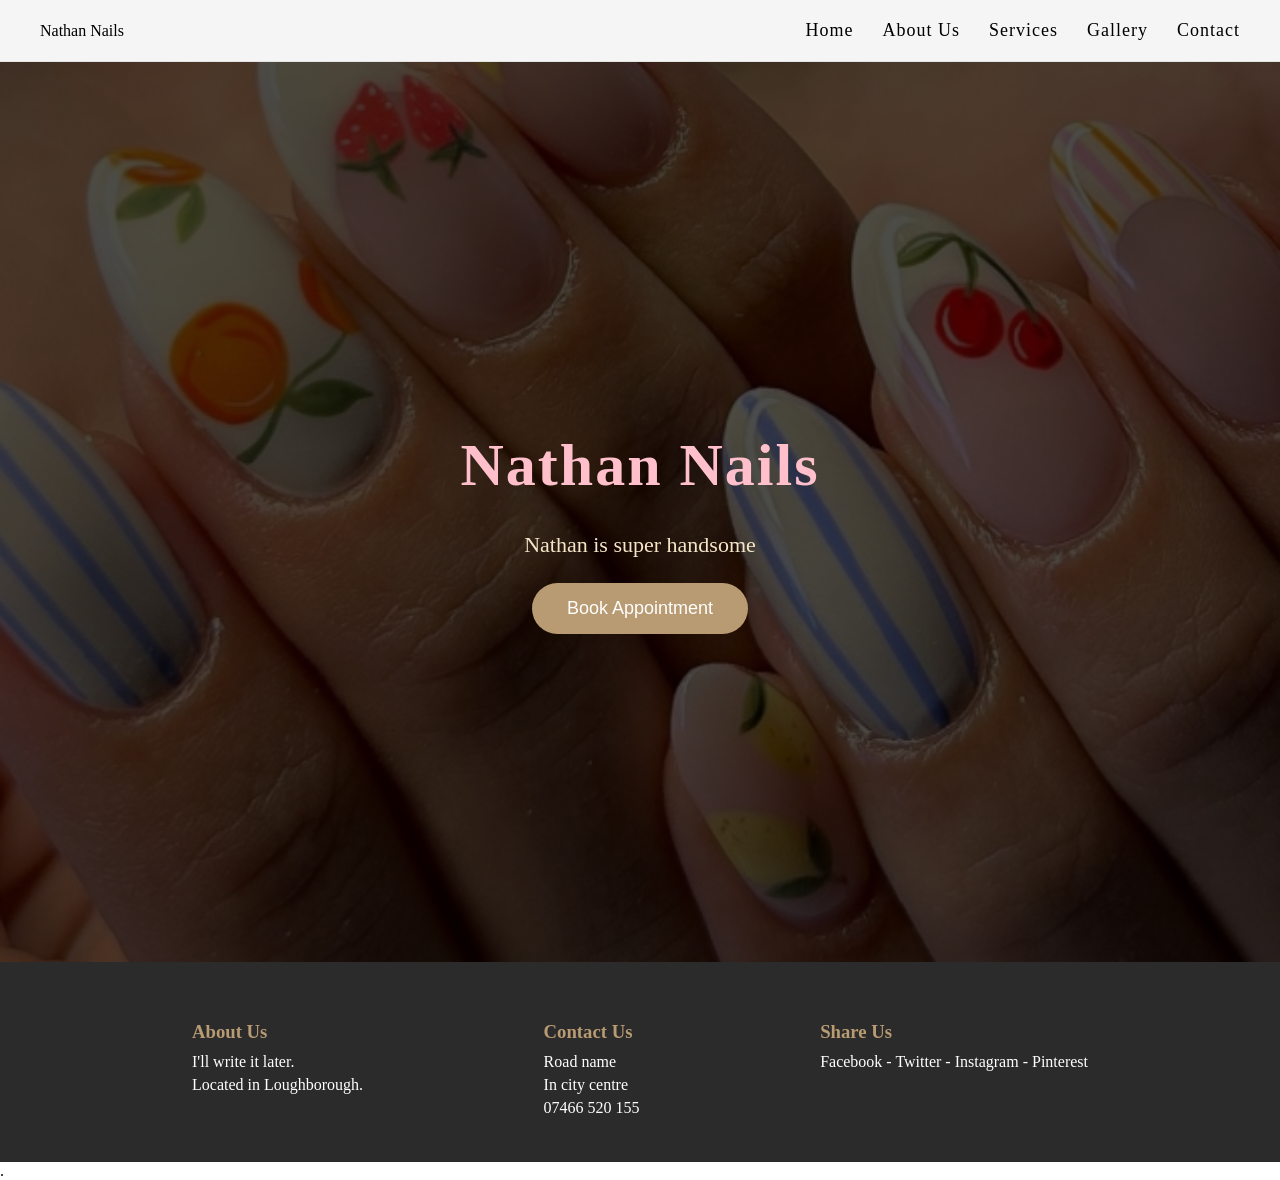
<file: index.html>
<!DOCTYPE html>
<html lang="en">
<head>
    <title>Nathan Nails</title>
    <link rel="stylesheet" href="style.css">
</head>

<body>

<nav>
    <div class="logo">Nathan Nails</div>
    <div>
        <a href="index.html">Home</a>
        <a href="about.html">About Us</a>
        <a href="services.html">Services</a>
        <a href="gallery.html">Gallery</a>
        <a href="contact.html">Contact</a>
        
    </div>
</nav>


<div class="hero">
    <h1>Nathan Nails</h1>
    <p>Nathan is super handsome</p>
    <a href="contact.html"><button>Book Appointment</button></a>
</div>


<footer>
    <div class="footer-section">
        <h3>About Us</h3>
        <p>I'll write it later.</p>
        <p>Located in Loughborough.</p>
    </div>

    <div class="footer-section">
        <h3>Contact Us</h3>
        <p>Road name </p>
        <p>In city centre</p>
        <p>07466 520 155</p>
    </div>

    <div class="footer-section">
        <h3>Share Us</h3>
        <p>Facebook - Twitter - Instagram - Pinterest</p>
    </div>
</footer>


</body>
</html>
.
</file>
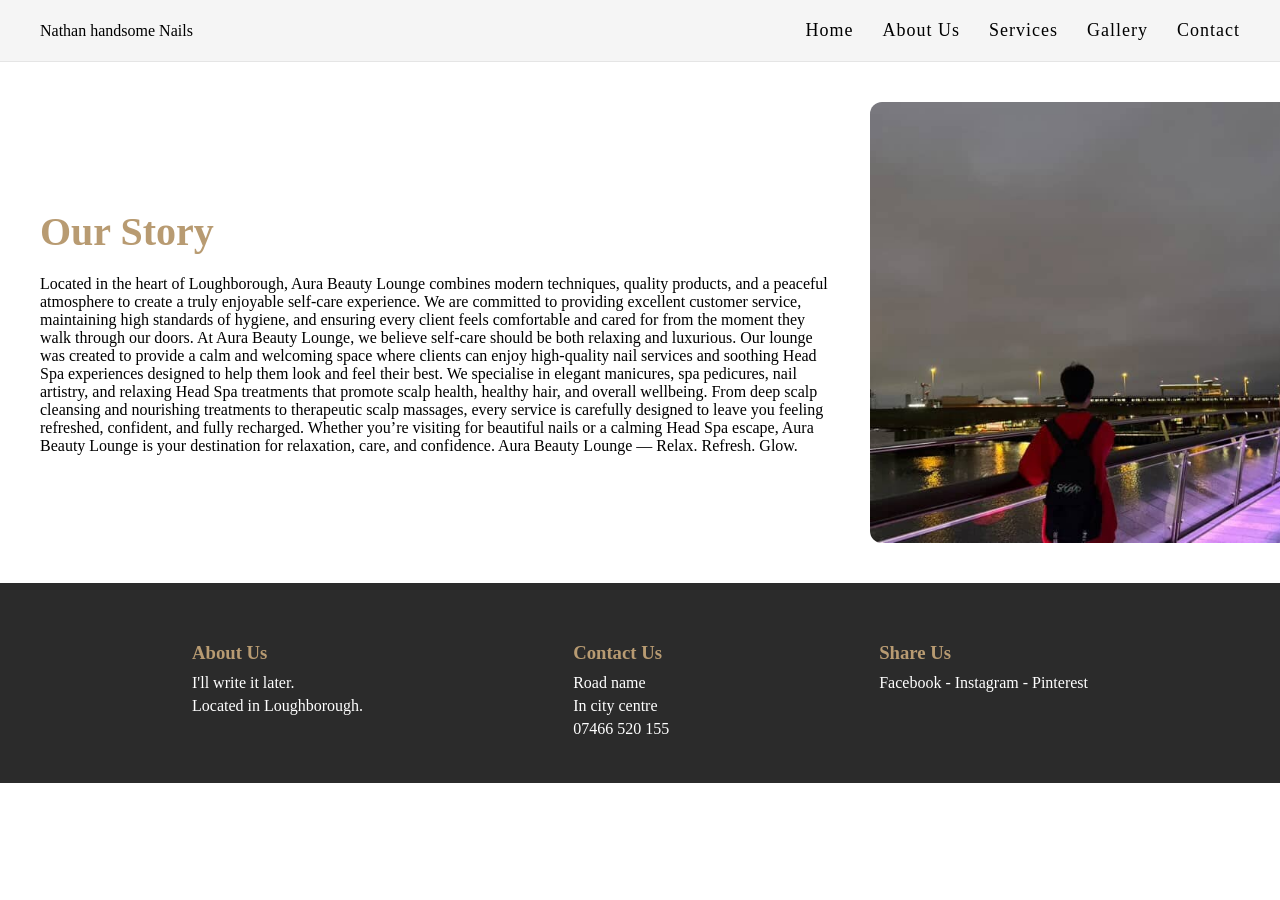
<file: about.html>
<!DOCTYPE html>
<html lang="en">
<head>
    <title>About Us - Nathan handsome Nails</title>
    <link rel="stylesheet" href="style.css">
</head>



<body>


<nav>
    <div class="logo">Nathan handsome Nails</div>
    <div>
        <a href="index.html">Home</a>
        <a href="about.html">About Us</a>
        <a href="services.html">Services</a>
        <a href="gallery.html">Gallery</a>
        <a href="contact.html">Contact</a>
    
    </div>
</nav>

<div class="section about-flex">
    
    <div class="about-text">
        <h2>Our Story</h2>
        <p>Located in the heart of Loughborough, Aura Beauty Lounge combines modern techniques, quality products, and a peaceful atmosphere to create a truly enjoyable self-care experience. We are committed to providing excellent customer service, maintaining high standards of hygiene, and ensuring every client feels comfortable and cared for from the moment they walk through our doors.
At Aura Beauty Lounge, we believe self-care should be both relaxing and luxurious. Our lounge was created to provide a calm and welcoming space where clients can enjoy high-quality nail services and soothing Head Spa experiences designed to help them look and feel their best.
We specialise in elegant manicures, spa pedicures, nail artistry, and relaxing Head Spa treatments that promote scalp health, healthy hair, and overall wellbeing. From deep scalp cleansing and nourishing treatments to therapeutic scalp massages, every service is carefully designed to leave you feeling refreshed, confident, and fully recharged.
Whether you’re visiting for beautiful nails or a calming Head Spa escape, Aura Beauty Lounge is your destination for relaxation, care, and confidence.
Aura Beauty Lounge — Relax. Refresh. Glow.</p>
    </div>

    <img src="Images/nghia1.jpg" alt="About image" class="about-img">

</div>




<footer>
    <div class="footer-section">
        <h3>About Us</h3>
        <p>I'll write it later.</p>
        <p>Located in Loughborough.</p>
    </div>

    <div class="footer-section">
        <h3>Contact Us</h3>
        <p>Road name </p>
        <p>In city centre</p>
        <p>07466 520 155</p>
    </div>

    <div class="footer-section">
        <h3>Share Us</h3>
        <p>Facebook  - Instagram - Pinterest</p>
    </div>
</footer>


</body>


</html>
</file>
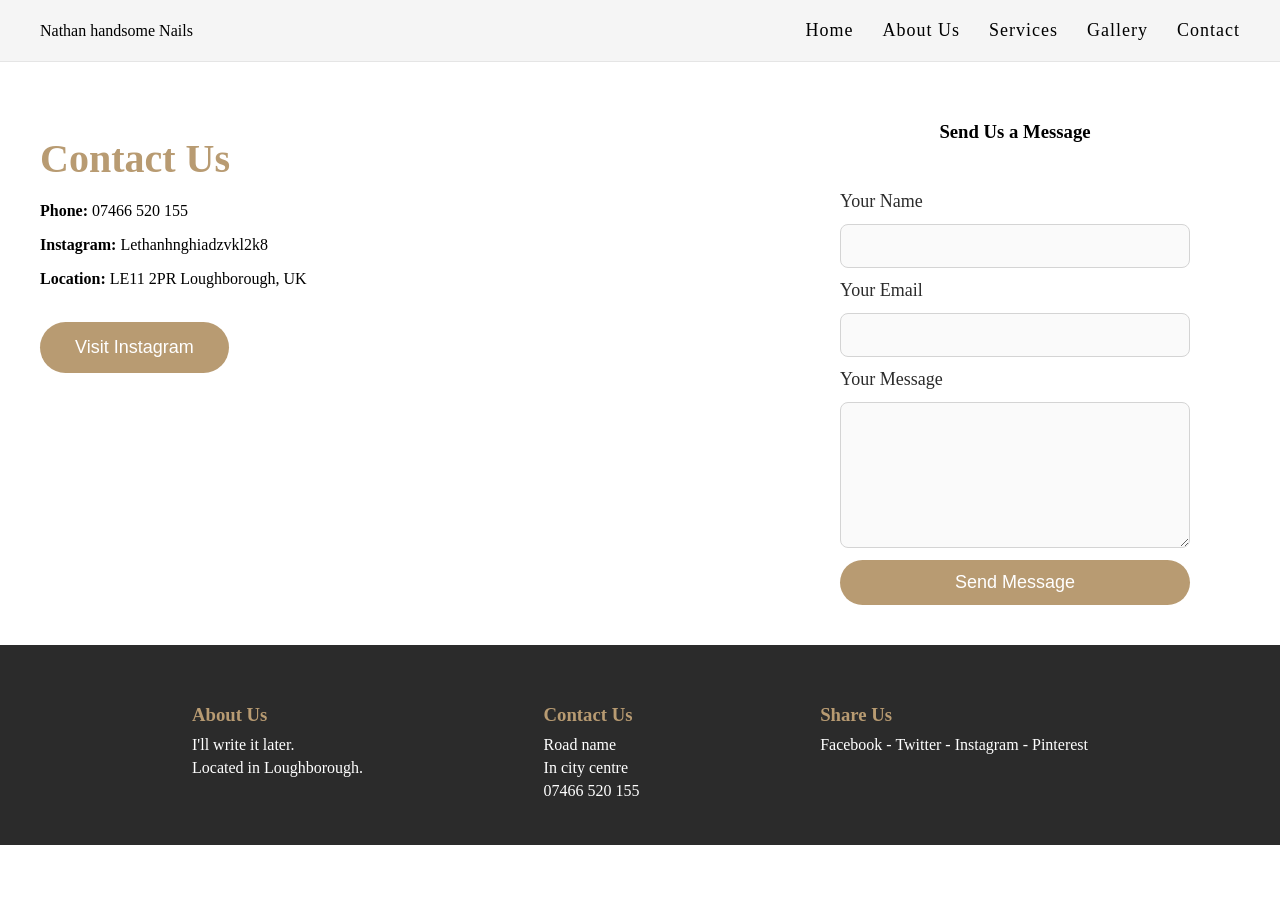
<file: contact.html>
<!DOCTYPE html>
<html lang="en">
<head>
    <title>Contact - Nathan handsome Nails</title>
    <link rel="stylesheet" href="style.css">
</head>

<body>

<nav>
    <div class="logo">Nathan handsome Nails</div>
    <div>
        <a href="index.html">Home</a>
        <a href="about.html">About Us</a>
        <a href="services.html">Services</a>
        <a href="gallery.html">Gallery</a>
        <a href="contact.html">Contact</a>
    </div>
</nav>

<!-- ⭐ TWO-COLUMN CONTACT LAYOUT ⭐ -->
<div class="section contact-layout">

    <!-- LEFT SIDE: INFO -->
    <div class="contact-info">
        <h2>Contact Us</h2>

        <p><strong>Phone:</strong> 07466 520 155</p>
        <p><strong>Instagram:</strong> Lethanhnghiadzvkl2k8</p>
        <p><strong>Location:</strong> LE11 2PR Loughborough, UK</p>

        <br>
        <a href="https://www.instagram.com/loughborough_beauty_lounge?igsh=MWcwcXJ1YjU5emx0Mg%3D%3D&utm_source=qr">
            <button>Visit Instagram</button>
        </a>
    </div>

    <!-- RIGHT SIDE: FORM -->
    <div class="contact-form-container">
        <h3>Send Us a Message</h3>

        <form action="https://formspree.io/f/mlgvbpzz" method="POST" class="contact-form">

            <label>Your Name</label>
            <input type="text" name="name" required>

            <label>Your Email</label>
            <input type="email" name="email" required>

            <label>Your Message</label>
            <textarea name="message" required></textarea>

            <button type="submit">Send Message</button>
        </form>
    </div>

</div>

<footer>
    <div class="footer-section">
        <h3>About Us</h3>
        <p>I'll write it later.</p>
        <p>Located in Loughborough.</p>
    </div>

    <div class="footer-section">
        <h3>Contact Us</h3>
        <p>Road name</p>
        <p>In city centre</p>
        <p>07466 520 155</p>
    </div>

    <div class="footer-section">
        <h3>Share Us</h3>
        <p>Facebook - Twitter - Instagram - Pinterest</p>
    </div>
</footer>

</body>
</html>
</file>
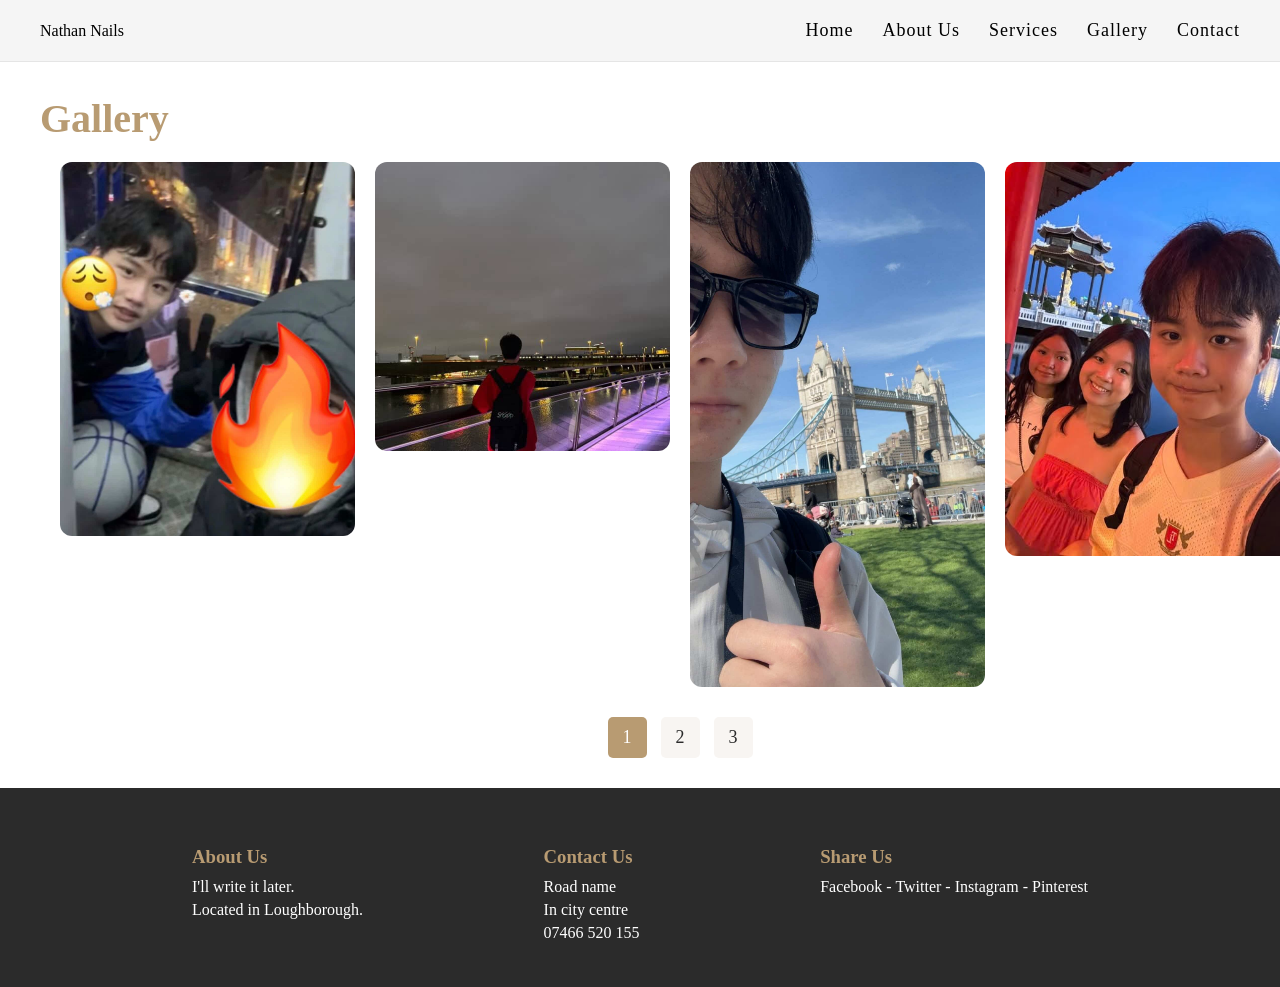
<file: gallery.html>
<!DOCTYPE html>
<html lang="en">
<head>
    <title>Gallery - Nathan Nails</title>
    <link rel="stylesheet" href="style.css">
</head>

<body>

<nav>
    <div class="logo">Nathan Nails</div>
    <div>
        <a href="index.html">Home</a>
        <a href="about.html">About Us</a>
        <a href="services.html">Services</a>
        <a href="gallery.html">Gallery</a>
        <a href="contact.html">Contact</a>
        
    </div>
</nav>

<div class="section">
    <h2>Gallery</h2>



    <div class="gallery-grid">
        <img src="Images/nghia.jpg" alt="">
        <img src="Images/nghia1.jpg" alt="">
        <img src="Images/nghia2.jpg" alt="">
        <img src="Images/nghia3.jpg" alt="">
    </div>

    <div class="pagination">
        <a class="active" href="gallery.html">1</a>
        <a href="gallery2.html">2</a>
        <a href="gallery3.html">3</a>
    </div>
</div>


</div>
<footer>
    <div class="footer-section">
        <h3>About Us</h3>
        <p>I'll write it later.</p>
        <p>Located in Loughborough.</p>
    </div>

    <div class="footer-section">
        <h3>Contact Us</h3>
        <p>Road name </p>
        <p>In city centre</p>
        <p>07466 520 155</p>
    </div>

    <div class="footer-section">
        <h3>Share Us</h3>
        <p>Facebook - Twitter - Instagram - Pinterest</p>
    </div>
</footer>

</body>
</html>
</file>
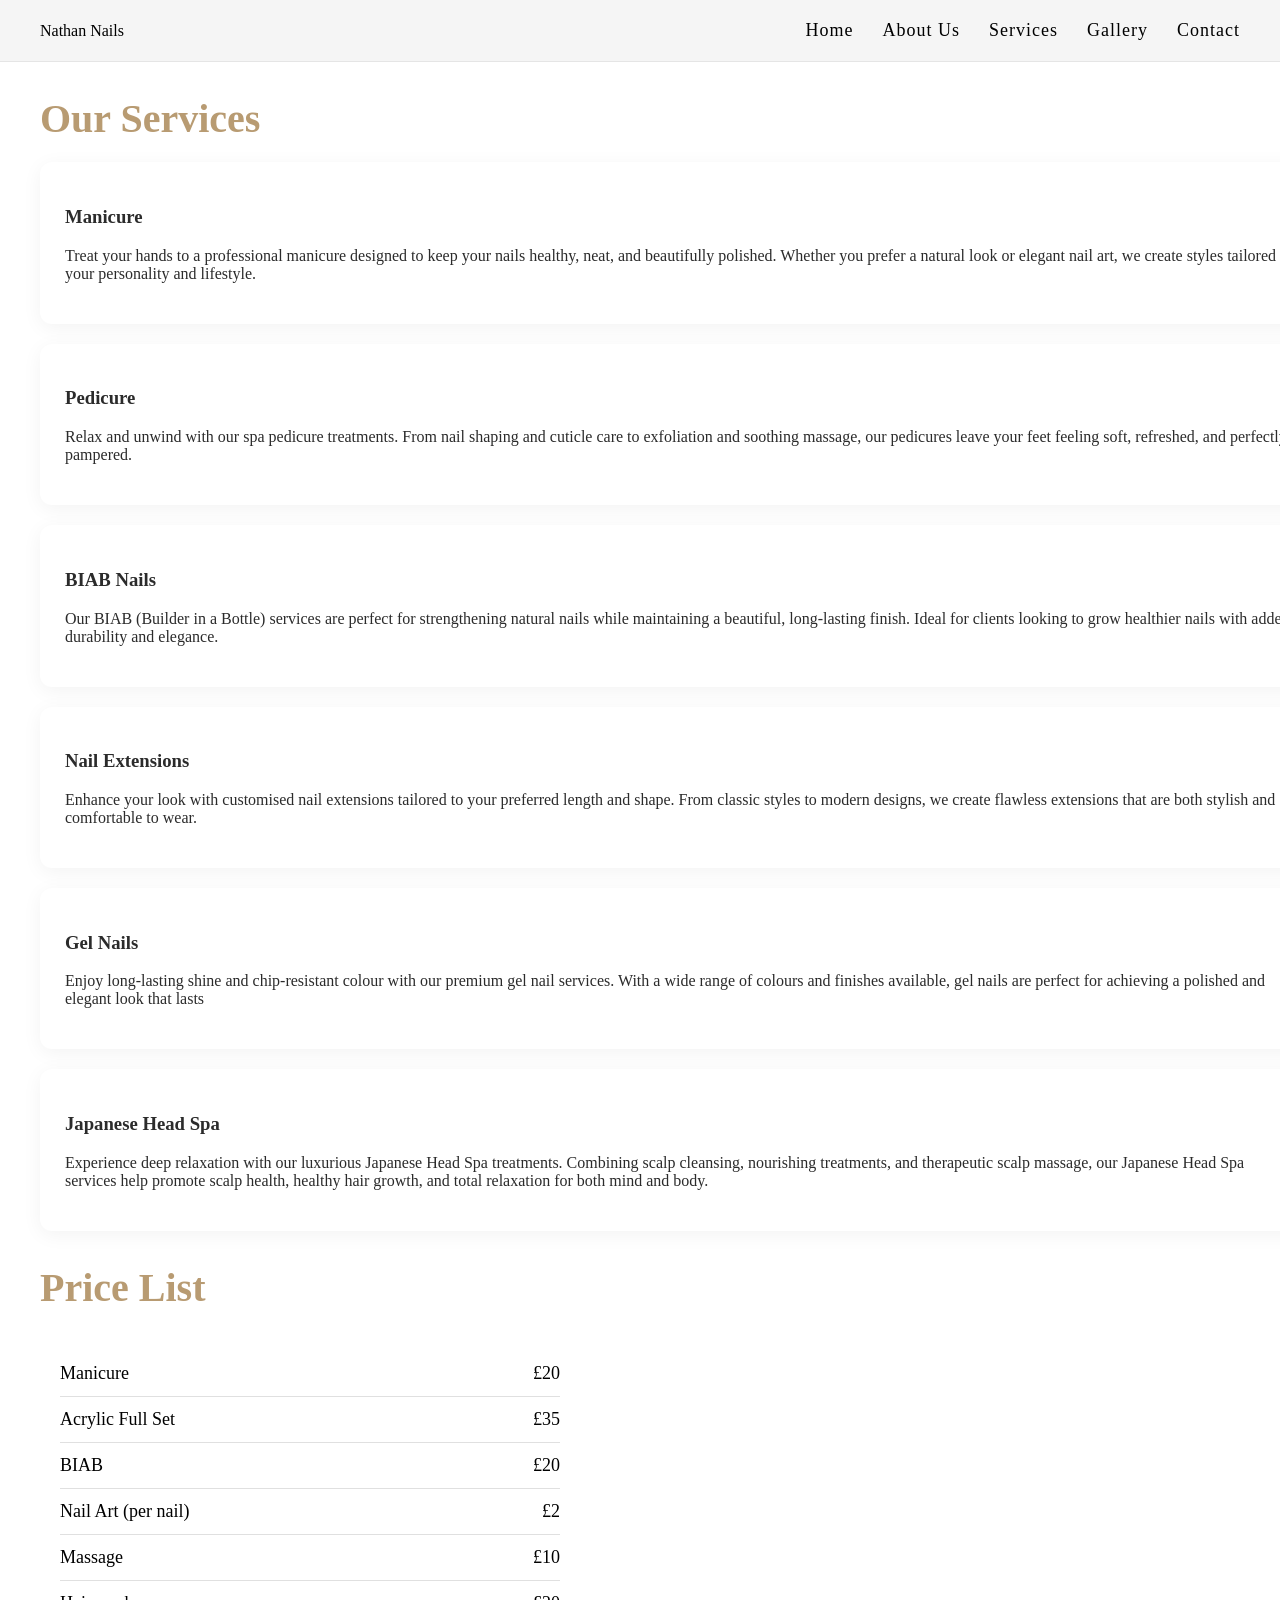
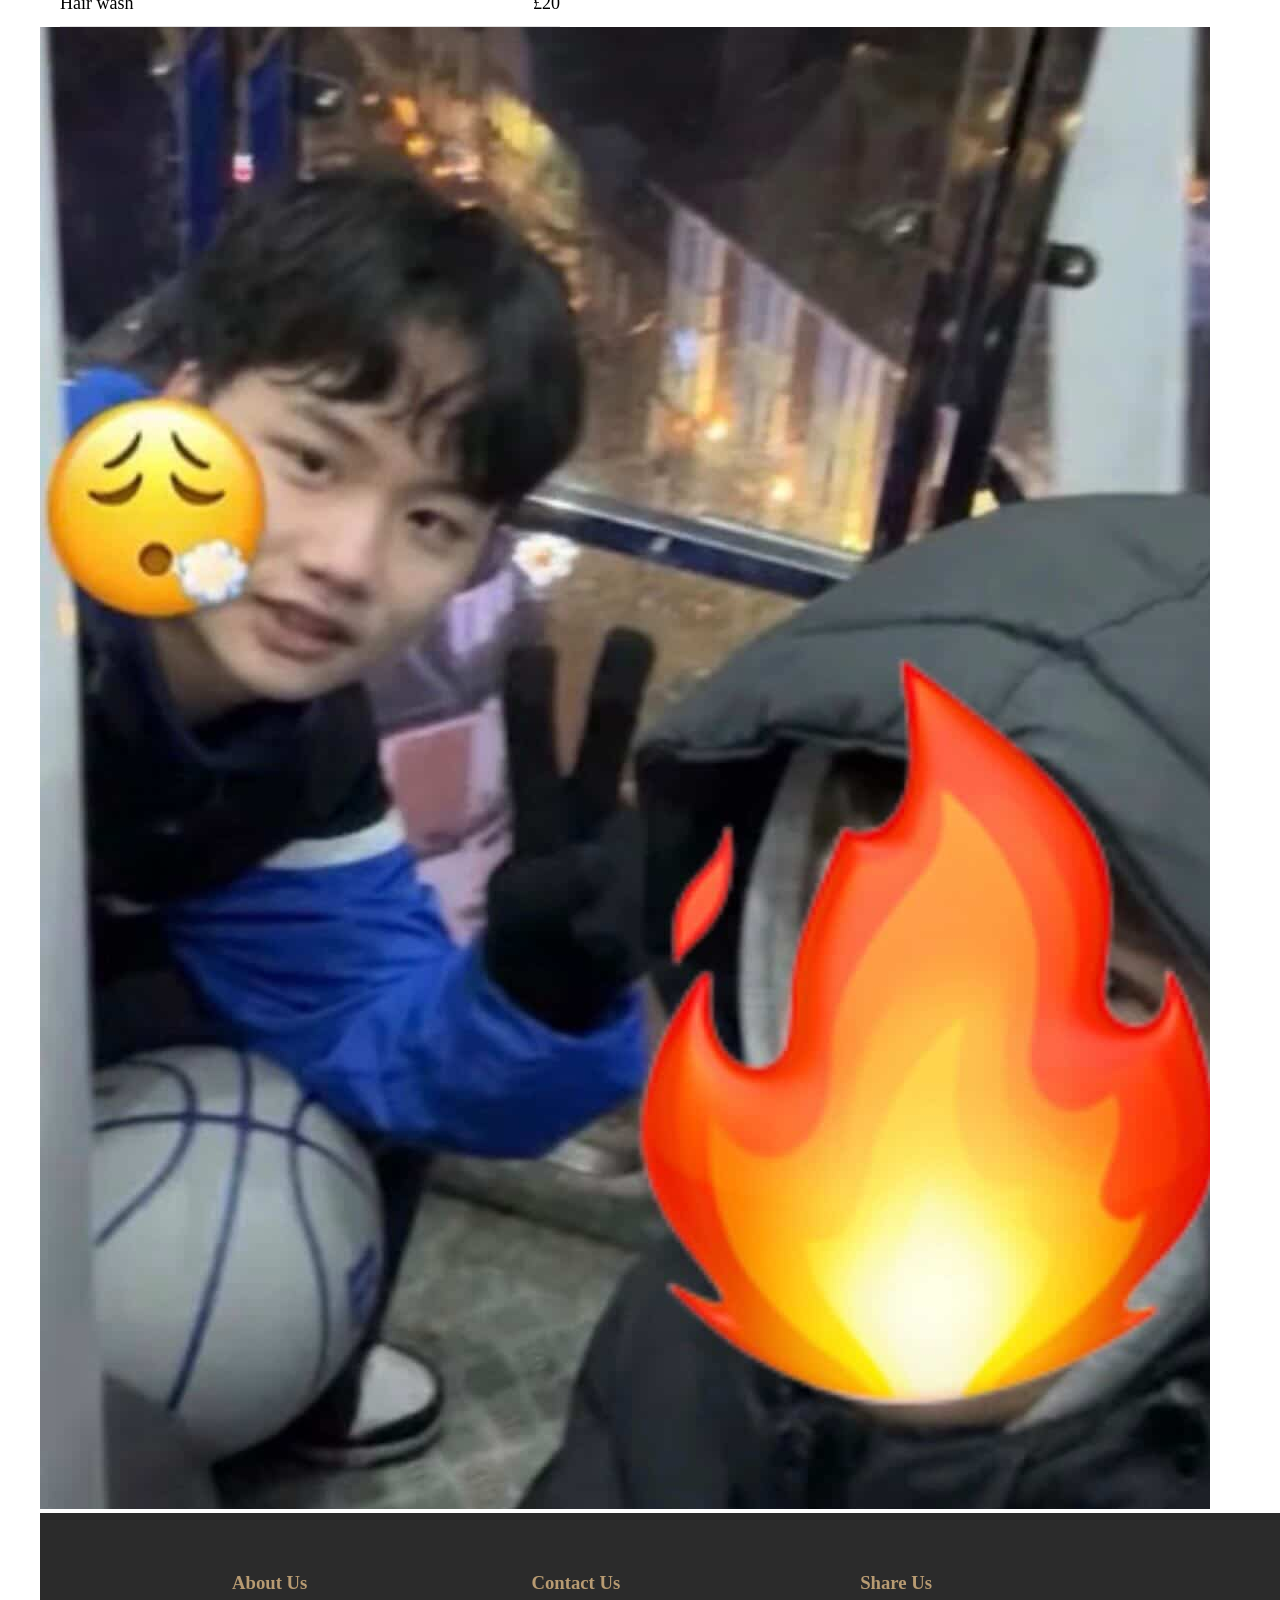
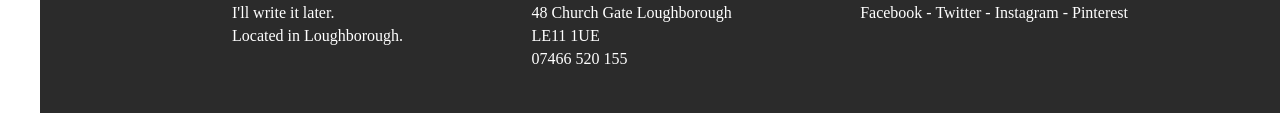
<file: services.html>
<!DOCTYPE html>
<html lang="en">
<head>
    <meta charset="UTF-8">
    <title>Services - Nathan Nails</title>
    <link rel="stylesheet" href="style.css">
</head>

<body>

<nav>
    <div class="logo">Nathan Nails</div>
    <div>
        <a href="index.html">Home</a>
        <a href="about.html">About Us</a>
        <a href="services.html">Services</a> 
        <a href="gallery.html">Gallery</a>
        <a href="contact.html">Contact</a>
        
    </div>
</nav>

<div class="section">
    <h2>Our Services</h2>

    <div class="product-card">
        <h3> Manicure</h3>
        <p>Treat your hands to a professional manicure designed to keep your nails healthy, neat, and beautifully polished. Whether you prefer a natural look or elegant nail art, we create styles tailored to your personality and lifestyle.</p>
    </div>

    <div class="product-card">
        <h3>Pedicure</h3>
        <p>Relax and unwind with our spa pedicure treatments. From nail shaping and cuticle care to exfoliation and soothing massage, our pedicures leave your feet feeling soft, refreshed, and perfectly pampered.</p>
    </div>

    <div class="product-card">
        <h3>BIAB Nails</h3>
        <p>Our BIAB (Builder in a Bottle) services are perfect for strengthening natural nails while maintaining a beautiful, long-lasting finish. Ideal for clients looking to grow healthier nails with added durability and elegance.</p>
    </div>

    <div class="product-card">
        <h3>Nail Extensions</h3>
        <p>Enhance your look with customised nail extensions tailored to your preferred length and shape. From classic styles to modern designs, we create flawless extensions that are both stylish and comfortable to wear.</p>
    </div>

    <div class="product-card">
        <h3>Gel Nails</h3>
        <p>Enjoy long-lasting shine and chip-resistant colour with our premium gel nail services. With a wide range of colours and finishes available, gel nails are perfect for achieving a polished and elegant look that lasts</p>
    </div>

    <div class="product-card">
        <h3>Japanese Head Spa</h3>
        <p>Experience deep relaxation with our luxurious Japanese Head Spa treatments. Combining scalp cleansing, nourishing treatments, and therapeutic scalp massage, our Japanese Head Spa services help promote scalp health, healthy hair growth, and total relaxation for both mind and body.</p>

    </div>



        <h2>Price List</h2>

<div class="price-row">

    <div class="price-list">

        <div class="price-item">
            <span>Manicure</span>
            <span>£20</span>
        </div>

        <div class="price-item">
            <span>Acrylic Full Set</span>
            <span>£35</span>
        </div>

        <div class="price-item">
            <span>BIAB</span>
            <span>£20</span>
        </div>

        <div class="price-item">
            <span>Nail Art (per nail)</span>
            <span>£2</span>
        </div>

        <div class="price-item">
            <span>Massage</span>
            <span>£10</span>
        </div>

        <div class="price-item">
            <span>Hair wash</span>
            <span>£20</span>
        </div>

    </div> <!-- END price-list -->

    <div class="side-photo">
        <img src="Images/nghia.jpg" alt="Nail photo">
    </div>

</div> <!-- END price-row -->




<footer>
    <div class="footer-section">
        <h3>About Us</h3>
        <p>I'll write it later.</p>
        <p>Located in Loughborough.</p>
    </div>

    <div class="footer-section">
        <h3>Contact Us</h3>
        <p>48 Church Gate Loughborough </p>
        <p>LE11 1UE</p>
        <p>07466 520 155</p>
    </div>

    <div class="footer-section">
        <h3>Share Us</h3>
        <p>Facebook - Twitter - Instagram - Pinterest</p>
    </div>
</footer>

</body>
</html>
</file>
<file: style.css>
html, body {
    height: 100%;
    margin: 0;
}

body {
    margin: 0;
    font-family: 'Didot', serif;
    background-color: #ffffff;
    color: #000000;
}

nav {
    background: whitesmoke;
    padding: 20px 40px;
    display: flex;
    justify-content: space-between;
    align-items: center;
    border-bottom: 1px solid #e5e5e5;
}

nav a {
    margin-left: 25px;
    text-decoration: none;
    color: #000000;
    font-size: 18px;
    letter-spacing: 1px;
}

nav a:hover {
    color: #b89b72;
}



button {
    padding: 15px 35px;
    background: #b89b72;
    border: none;
    color: white;
    font-size: 18px;
    border-radius: 30px;
    cursor: pointer;
}

button:hover {
    background: #a88a63;
}

.section {
    padding: 60px 15%;
}

h2 {
    font-size: 40px;
    margin-bottom: 20px;
    color: #b89b72;
}

.product-card {
    background: white;
    padding: 25px;
    margin-bottom: 20px;
    border-radius: 12px;
    box-shadow: 0 4px 20px rgba(0,0,0,0.05);
}
.product-card h3,
.product-card p {
    color: #2b2b2b;
}

.gallery-grid {
    display: grid;
    grid-template-columns: repeat(auto-fit, minmax(250px, 1fr));
    gap: 20px;
    width: 100%;
    padding: 0 20px;
    box-sizing: border-box;
}
.gallery-grid img {
    width: 100%;
    height: auto;
    border-radius: 10px;
    object-fit: cover;
}
.section {
    width: 100%;
    padding: 0 40px;
    margin: 0;
}



.gallery-grid img {
    width: 100%;
    border-radius: 12px;
}
/* HERO SECTION */
.hero {
    height: 100vh;
    background:
        linear-gradient(rgba(0,0,0,0.7), rgba(0,0,0,0.7)),
        url("Images/hero-bg.jpg");
    background-size: cover;
    background-position: center;
    background-repeat: no-repeat;

    display: flex;
    flex-direction: column;
    justify-content: center;
    align-items: center;
    text-align: center;

    color: gold;
    padding: 0 20px;
}

/* HERO TEXT */
.hero h1 {
    color: #ffc0cb;
    font-size: 60px;
    font-family: 'Didot', serif;
    margin-bottom: 10px;
    letter-spacing: 2px;
}

.hero p {
    font-size: 22px;
    margin-bottom: 25px;
    color: #f5e6c8; /* soft gold */
}

/* HERO BUTTON */
.hero button {
    background: #b89b72;
    color: white;
    padding: 15px 35px;
    border: none;
    border-radius: 30px;
    font-size: 18px;
    cursor: pointer;
    transition: 0.3s;
}

.hero button:hover {
    background: #a88a63;
}

footer {
    background: #2b2b2b;
    color: white;
    padding: 40px 15%;
    display: flex;
    justify-content: space-between;
    gap: 40px;
}

.footer-section h3 {
    color: #b89b72;
    margin-bottom: 10px;
}

.footer-section p {
    margin: 5px 0;
    font-size: 16px;
}
.content {
    min-height: calc(100vh - 250px);
}



.price-title {
    text-align: center;
    font-size: 40px;
    color: #b89b72; /* gold */
    margin-top: 40px;
    margin-bottom: 20px;
}

.price-table {
    width: 60%;
    margin: 0 auto 60px auto;
    border-collapse: collapse;
    background: white;
    border-radius: 10px;
    overflow: hidden;
}

.price-table th {
    background: #2b2b2b;
    color: white;
    padding: 15px;
    font-size: 20px;
}

.price-table td {
    padding: 15px;
    font-size: 18px;
    color: #2b2b2b;
    border-bottom: 1px solid #ddd;
}

.price-table tr:last-child td {
    border-bottom: none;
}

.price-table tr:nth-child(even) {
    background: #f8f5f2; /* light cream */
}
.price-list {
    margin-top: 40px;
    max-width: 500px;
    padding: 0 20px;
}

.price-item {
    display: flex;
    justify-content: space-between;
    padding: 12px 0;
    border-bottom: 1px solid #e0e0e0;
    font-size: 18px;
}

.price-item span:first-child {
    font-weight: 500;
}





.pagination {
    text-align: center;
    margin: 30px 0;
}

.pagination a {
    display: inline-block;
    padding: 10px 15px;
    margin: 0 5px;
    background: #f8f5f2;
    color: #2b2b2b;
    border-radius: 5px;
    text-decoration: none;
    font-size: 18px;
}

.pagination a.active {
    background: #b89b72; /* gold */
    color: white;
}

.pagination a:hover {
    background: #2b2b2b;
    color: white;
}


.about-flex {
    display: flex;
    align-items: center;
    justify-content: space-between;
    gap: 40px;
    padding: 40px;
}

.about-text {
    flex: 1;
}

.about-img {
    width: 45%;
    max-width: 450px;
    border-radius: 12px;
}


/* CONTACT FORM STYLING */
.contact-form {
    display: flex;
    flex-direction: column;
    max-width: 400px;
    gap: 12px;
    margin-top: 30px;
}

.contact-form label {
    font-size: 18px;
    font-weight: 500;
    color: #2b2b2b;
}

.contact-form input,
.contact-form textarea {
    padding: 12px;
    border: 1px solid #d4d4d4;
    border-radius: 8px;
    font-size: 16px;
    font-family: 'Didot', serif;
    background: #fafafa;
}

.contact-form textarea {
    height: 120px;
    resize: vertical;
}

.contact-form button {
    padding: 12px;
    background: #b89b72;
    color: white;
    border: none;
    border-radius: 30px;
    font-size: 18px;
    cursor: pointer;
    transition: 0.3s;
}

.contact-form button:hover {
    background: #a88a63;
}


/* CONTACT PAGE TWO-COLUMN LAYOUT */
.contact-layout {
    display: flex;
    justify-content: space-between;
    align-items: flex-start;
    gap: 60px;
    padding: 40px;
}

/* Left side */
.contact-info {
    flex: 1;
}

/* Right side (form) */
.contact-form-container {
    flex: 1;
    display: flex;
    flex-direction: column;
    align-items: center; /* pushes form to the right */
}

.contact-form {
    width: 100%;
    max-width: 350px; /* keeps form neat on the right */
}
</file>
